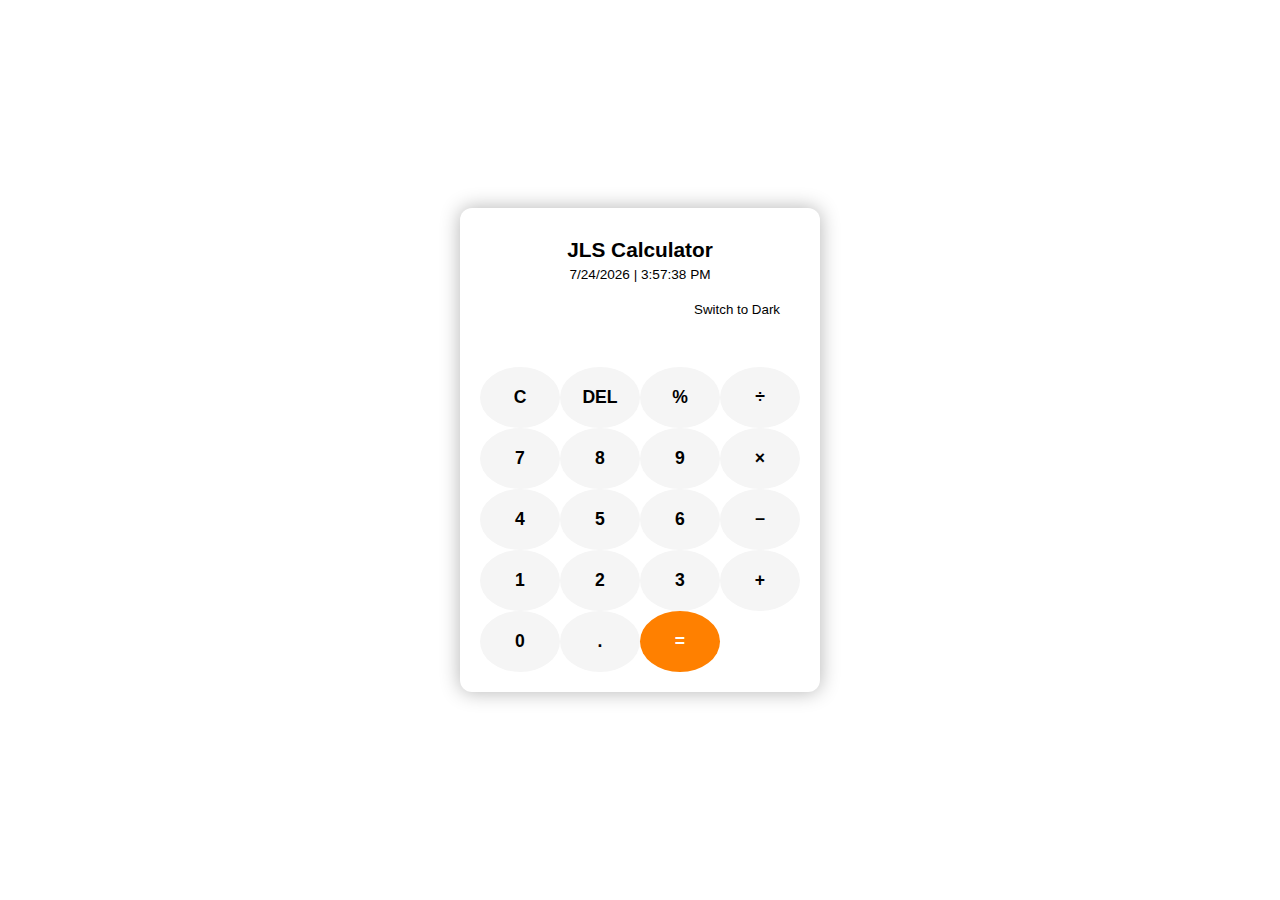
<file: index.html>
<!DOCTYPE html>
<html lang="en">
<head>
  <meta charset="UTF-8">
  <title>JLS Calculator</title>
  <meta name="viewport" content="width=device-width, initial-scale=1.0">
  <link rel="stylesheet" href="style.css">
</head>
<body data-theme="light">
  <div class="calculator">
    <div class="header">
      <h1>JLS Calculator</h1>
      <div class="datetime" id="datetime">Loading...</div>
    </div>
    <div class="theme-toggle">
      <button id="theme-btn">Switch to Dark</button>
    </div>
    <div class="display" id="display"></div>
    <div class="buttons">
      <button onclick="clearDisplay()">C</button>
      <button onclick="deleteChar()">DEL</button>
      <button onclick="append('%')">%</button>
      <button onclick="append('/')">÷</button>

      <button onclick="append('7')">7</button>
      <button onclick="append('8')">8</button>
      <button onclick="append('9')">9</button>
      <button onclick="append('*')">×</button>

      <button onclick="append('4')">4</button>
      <button onclick="append('5')">5</button>
      <button onclick="append('6')">6</button>
      <button onclick="append('-')">−</button>

      <button onclick="append('1')">1</button>
      <button onclick="append('2')">2</button>
      <button onclick="append('3')">3</button>
      <button onclick="append('+')">+</button>

      <button onclick="append('0')">0</button>
      <button onclick="append('.')">.</button>
      <button class="equal" onclick="calculate()">=</button>
    </div>
  </div>

  <script>
    const display = document.getElementById('display');
    const datetime = document.getElementById('datetime');
    const themeBtn = document.getElementById('theme-btn');
    const body = document.body;

    // Calculator Functions
    function append(value) {
      display.textContent += value;
    }

    function clearDisplay() {
      display.textContent = '';
    }

    function deleteChar() {
      display.textContent = display.textContent.slice(0, -1);
    }

    function calculate() {
      try {
        display.textContent = eval(display.textContent.replace(/÷/g, '/').replace(/×/g, '*'));
      } catch {
        display.textContent = 'Error';
      }
    }

    // Date & Time
    function updateDateTime() {
      const now = new Date();
      const date = now.toLocaleDateString();
      const time = now.toLocaleTimeString();
      datetime.textContent = `${date} | ${time}`;
    }
    setInterval(updateDateTime, 1000);
    updateDateTime();

    // Theme Toggle
    themeBtn.addEventListener('click', () => {
      const isLight = body.getAttribute('data-theme') === 'light';
      body.setAttribute('data-theme', isLight ? 'dark' : 'light');
      themeBtn.textContent = isLight ? 'Switch to Light' : 'Switch to Dark';
    });
  </script>
</body>
</html>
</file>
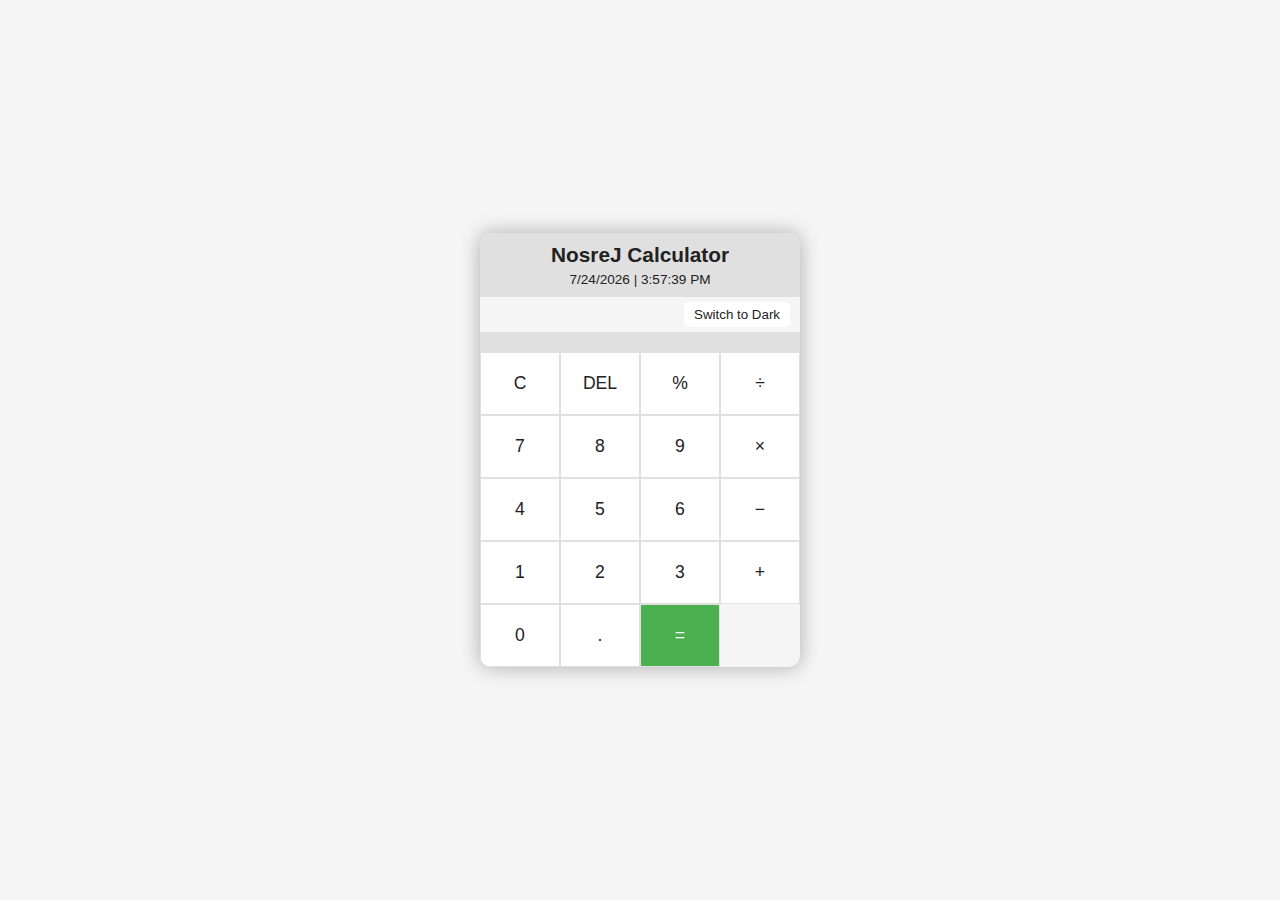
<file: NosreJ_Calc.html>
<!DOCTYPE html>
<html lang="en">
<head>
  <meta charset="UTF-8">
  <title>NosreJ Calculator</title>
  <meta name="viewport" content="width=device-width, initial-scale=1.0">
  <style>
    :root {
      --bg-color: #f5f5f5;
      --text-color: #222;
      --display-bg: #e0e0e0;
      --button-bg: #ffffff;
      --button-hover: #dcdcdc;
    }

    [data-theme="dark"] {
      --bg-color: #1e1e1e;
      --text-color: #f1f1f1;
      --display-bg: #333;
      --button-bg: #2a2a2a;
      --button-hover: #444;
    }

    body {
      background-color: var(--bg-color);
      color: var(--text-color);
      font-family: Arial, sans-serif;
      display: flex;
      justify-content: center;
      align-items: center;
      min-height: 100vh;
      margin: 0;
      transition: background-color 0.3s, color 0.3s;
    }

    .calculator {
      width: 320px;
      border-radius: 12px;
      overflow: hidden;
      box-shadow: 0 0 20px rgba(0,0,0,0.3);
      background-color: var(--bg-color);
    }

    .header {
      text-align: center;
      padding: 10px;
      background: var(--display-bg);
    }

    .header h1 {
      margin: 0;
      font-size: 1.3rem;
    }

    .datetime {
      font-size: 0.85rem;
      margin-top: 5px;
    }

    .theme-toggle {
      text-align: right;
      padding: 5px 10px;
    }

    .theme-toggle button {
      padding: 5px 10px;
      border: none;
      border-radius: 5px;
      cursor: pointer;
      background: var(--button-bg);
      color: var(--text-color);
      transition: background 0.3s;
    }

    .theme-toggle button:hover {
      background: var(--button-hover);
    }

    .display {
      width: 100%;
      background: var(--display-bg);
      padding: 10px;
      text-align: right;
      font-size: 1.5rem;
      box-sizing: border-box;
      overflow-x: auto;
    }

    .buttons {
      display: grid;
      grid-template-columns: repeat(4, 1fr);
    }

    .buttons button {
      padding: 20px;
      font-size: 1.1rem;
      border: 1px solid var(--display-bg);
      background: var(--button-bg);
      color: var(--text-color);
      cursor: pointer;
      transition: background 0.2s;
    }

    .buttons button:hover {
      background: var(--button-hover);
    }

    .buttons button.equal {
      background: #4CAF50;
      color: #fff;
    }

    .buttons button.equal:hover {
      background: #45a049;
    }
  </style>
</head>
<body data-theme="light">
  <div class="calculator">
    <div class="header">
      <h1>NosreJ Calculator</h1>
      <div class="datetime" id="datetime">Loading...</div>
    </div>
    <div class="theme-toggle">
      <button id="theme-btn">Switch to Dark</button>
    </div>
    <div class="display" id="display"></div>
    <div class="buttons">
      <button onclick="clearDisplay()">C</button>
      <button onclick="deleteChar()">DEL</button>
      <button onclick="append('%')">%</button>
      <button onclick="append('/')">÷</button>

      <button onclick="append('7')">7</button>
      <button onclick="append('8')">8</button>
      <button onclick="append('9')">9</button>
      <button onclick="append('*')">×</button>

      <button onclick="append('4')">4</button>
      <button onclick="append('5')">5</button>
      <button onclick="append('6')">6</button>
      <button onclick="append('-')">−</button>

      <button onclick="append('1')">1</button>
      <button onclick="append('2')">2</button>
      <button onclick="append('3')">3</button>
      <button onclick="append('+')">+</button>

      <button onclick="append('0')">0</button>
      <button onclick="append('.')">.</button>
      <button class="equal" onclick="calculate()">=</button>
    </div>
  </div>

  <script>
    const display = document.getElementById('display');
    const datetime = document.getElementById('datetime');
    const themeBtn = document.getElementById('theme-btn');
    const body = document.body;

    // Calculator Functions
    function append(value) {
      display.textContent += value;
    }

    function clearDisplay() {
      display.textContent = '';
    }

    function deleteChar() {
      display.textContent = display.textContent.slice(0, -1);
    }

    function calculate() {
      try {
        display.textContent = eval(display.textContent.replace(/÷/g, '/').replace(/×/g, '*'));
      } catch {
        display.textContent = 'Error';
      }
    }

    // Date & Time
    function updateDateTime() {
      const now = new Date();
      const date = now.toLocaleDateString();
      const time = now.toLocaleTimeString();
      datetime.textContent = `${date} | ${time}`;
    }
    setInterval(updateDateTime, 1000);
    updateDateTime();

    // Theme Toggle
    themeBtn.addEventListener('click', () => {
      const isLight = body.getAttribute('data-theme') === 'light';
      body.setAttribute('data-theme', isLight ? 'dark' : 'light');
      themeBtn.textContent = isLight ? 'Switch to Light' : 'Switch to Dark';
    });
  </script>
</body>
</html>
</file>
<file: style.css>
<style>
    :root {
      --bg-color: #f5f5f5;
      --text-color: #222;
      --display-bg: #e0e0e0;
      --button-bg: #ffffff;
      --button-hover: #dcdcdc;
    }

    [data-theme="dark"] {
      --bg-color: #1e1e1e;
      --text-color: #cc7a00;
      --display-bg: #333;
      --button-bg: #2a2a2a;
      --button-hover: #444;
    }

    body {
      background-color: var(--bg-color);
      color: var(--text-color);
      font-family: Arial, sans-serif;
      display: flex;
      justify-content: center;
      align-items: center;
      min-height: 100vh;
      margin: 0;
      transition: background-color 0.3s, color 0.3s;
    }

    .calculator {
      width: 320px;
      border-radius: 12px;
      overflow: hidden;
      padding: 20px;
      box-shadow: 0 0 20px rgba(0,0,0,0.3);
      background-color: var(--bg-color);
    }

    .header {
      text-align: center;
      padding: 10px;
      background: var(--display-bg);
    }

    .header h1 {
      margin: 0;
      font-size: 1.3rem;
    }

    .datetime {
      font-size: 0.85rem;
      margin-top: 5px;
    }

    .theme-toggle {
      text-align: right;
      padding: 5px 10px;
    }

    .theme-toggle button {
      padding: 5px 10px;
      border: none;
      border-radius: 5px;
      cursor: pointer;
      background: var(--button-bg);
      color: var(--text-color);
      transition: background 0.3s;
    }

    .theme-toggle button:hover {
      background: var(--button-hover);
    }

    .display {
      width: 100%;
      background: var(--display-bg);
      padding: 20px;
      text-align: right;
      font-size: 1.5rem;
      box-sizing: border-box;
      overflow-x: auto;
    }

    .buttons {
      display: grid;
      grid-template-columns: repeat(4, 1fr);
    }

    .buttons button {
      padding: 20px;
      font-size: 1.1rem;
      font-weight: bold;
      border-radius: 50%;
      border:none;
      background: #f5f5f5;
      color: var(--text-color);
      cursor: pointer;
      transition: background 0.2s;
    }

    .buttons button:hover {
      background-color: var(--button-hover);
    }

    .buttons button.equal {
      background-color: hsl(30, 100%, 50%);
      color: #fff;
    }

    .buttons button.equal:hover {
      background-color: hsl(30, 100%, 60%);
    }
   </style>
</file>
